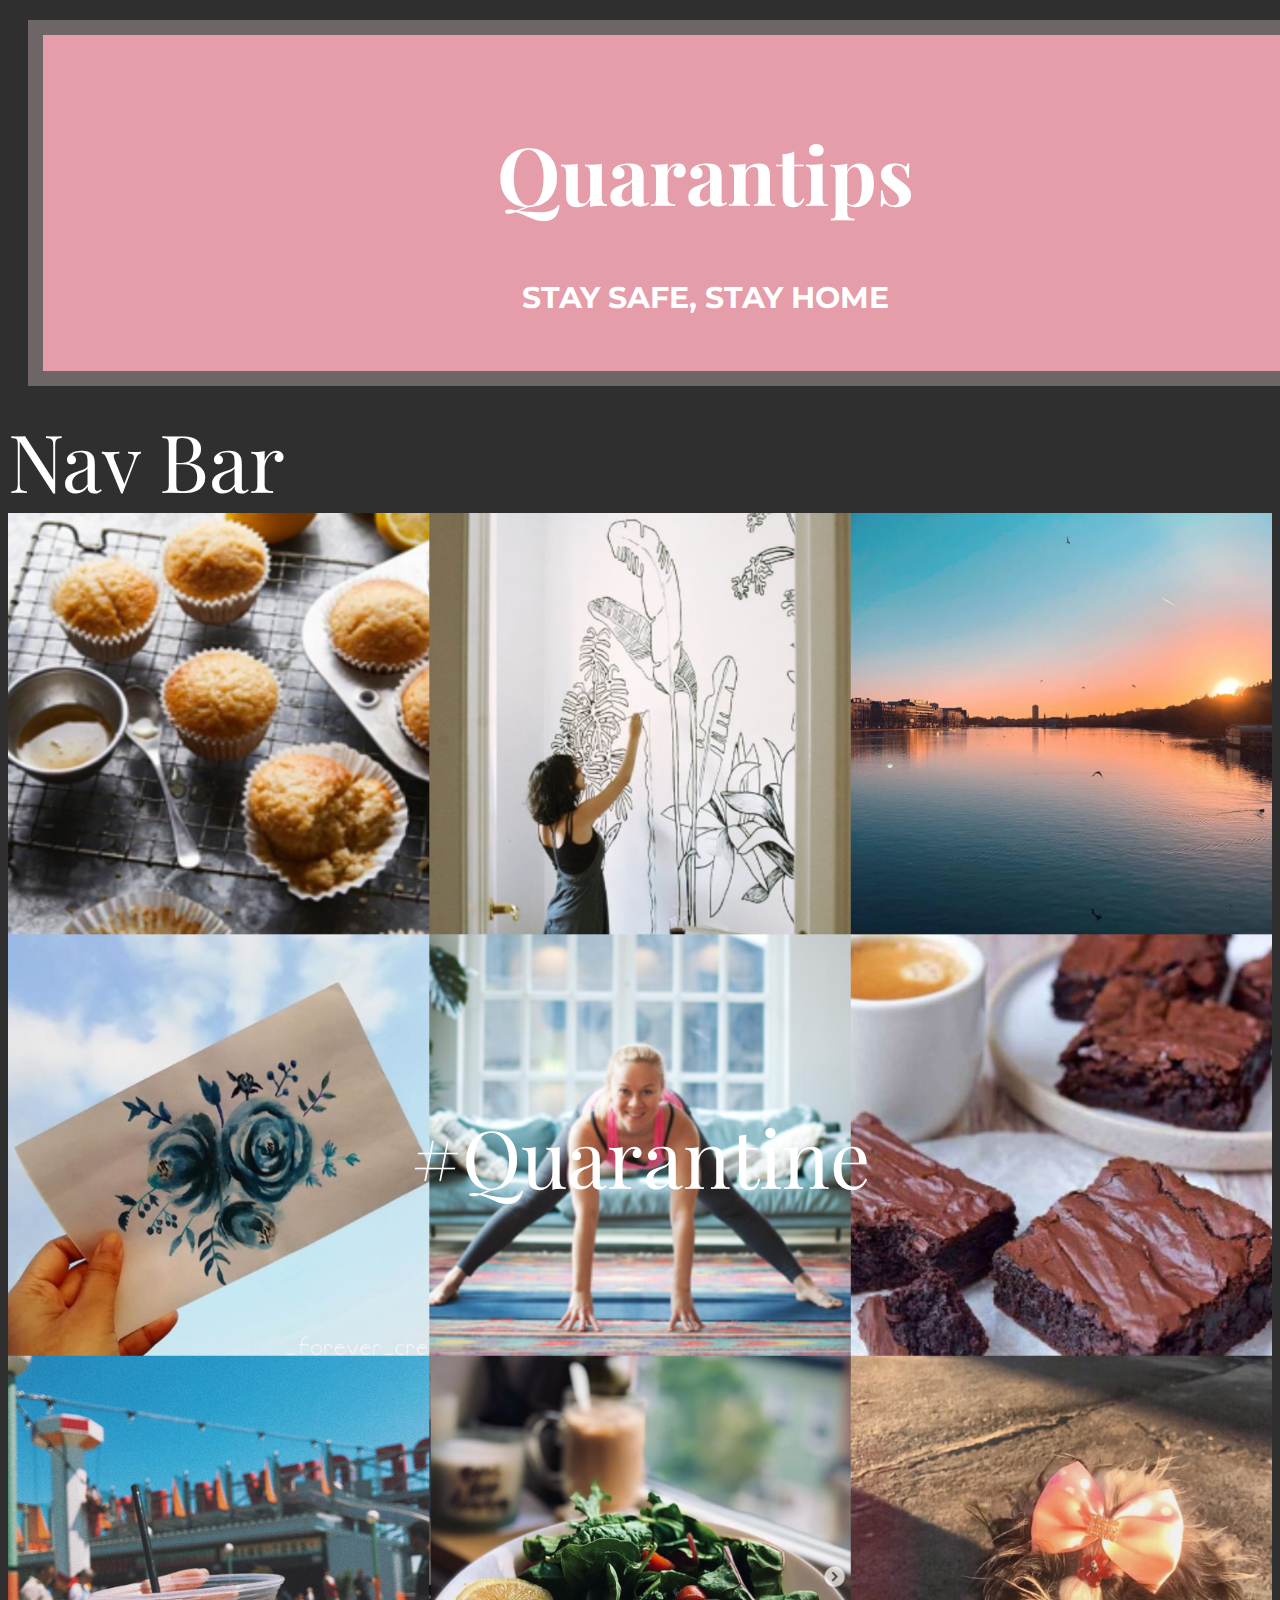
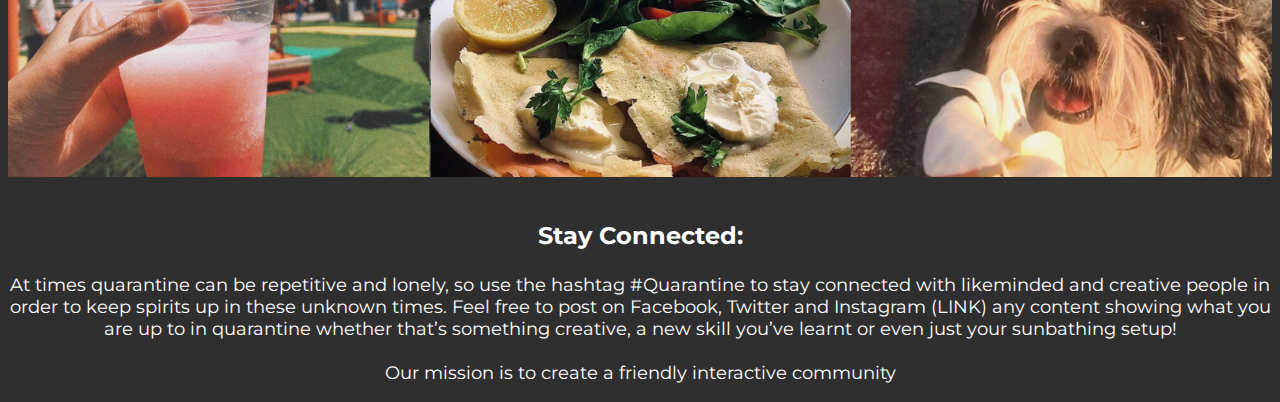
<file: stayconnected.html>
<!DOCTYPE html>
<html>
    <head>
        <meta name="viewport" content="width=device-width, initial-scale=1.0">


        <title>Quarantips</title>
        <link href="./stayconnected.css" rel="stylesheet">

        <link href="https://fonts.googleapis.com/css2?family=Montserrat:wght@300&family=Playfair+Display:wght@600&display=swap" rel="stylesheet">

        <style>
        .container {
            position: relative;
            text-align: center;
            color: white;
        }
        .centered {
            position: absolute;
            top: 50%;
            left: 50%;
            transform: translate(-50%, -50%);
        }
        </style>

    </head>

    <body>
        <div class="logo">
			
			<h1>Quarantips</h1>
			<h2>STAY SAFE, STAY HOME</h2>
		</div>
		<div>Nav Bar<br></div>
        <div class="container">
            <img src="./quarantine.jpg" alt="quarantine" width="100%">
            <div class="centered">#Quarantine</div>
        </div>
        

        <h3>Stay Connected:</h3>
        <p>At times quarantine can be repetitive and lonely, so use the hashtag #Quarantine to stay connected with likeminded and creative people in order to keep spirits up in these unknown times. Feel free to post on Facebook, Twitter and Instagram (LINK) any content showing what you are up to in quarantine whether that’s something creative, a new skill you’ve learnt or even just your sunbathing setup! <br>
            <br>

        Our mission is to create a friendly interactive community</p>
    </body>
</html>
</file>
<file: stayconnected.css>
html {
    background-color: rgb(48, 47, 47);
}
p {
    font-family: 'Montserrat', sans-serif;
    font-size: large;
    color: white;
    text-align: center;
}

h3 {
    font-family: 'Montserrat', sans-serif;
    font-size: x-large;
    color: white;
    text-align: center;
}

div {
    font-family: 'Playfair Display', serif;
    color: white;
    font-size: 80px;
}
.logo {
	text-align: center;
	color: white;
	background-color: rgb(229, 157, 169);
	width: 100%;
	border: 15px solid rgb(110, 102, 102);
	padding: 30px;
	margin: 20px;
}
h1 {
	font-family: 'Playfair Display', serif;
	font-size: 80px;
}
h2 {
	font-family: 'Montserrat', sans-serif;
	font-size: 30px;
}
</file>
